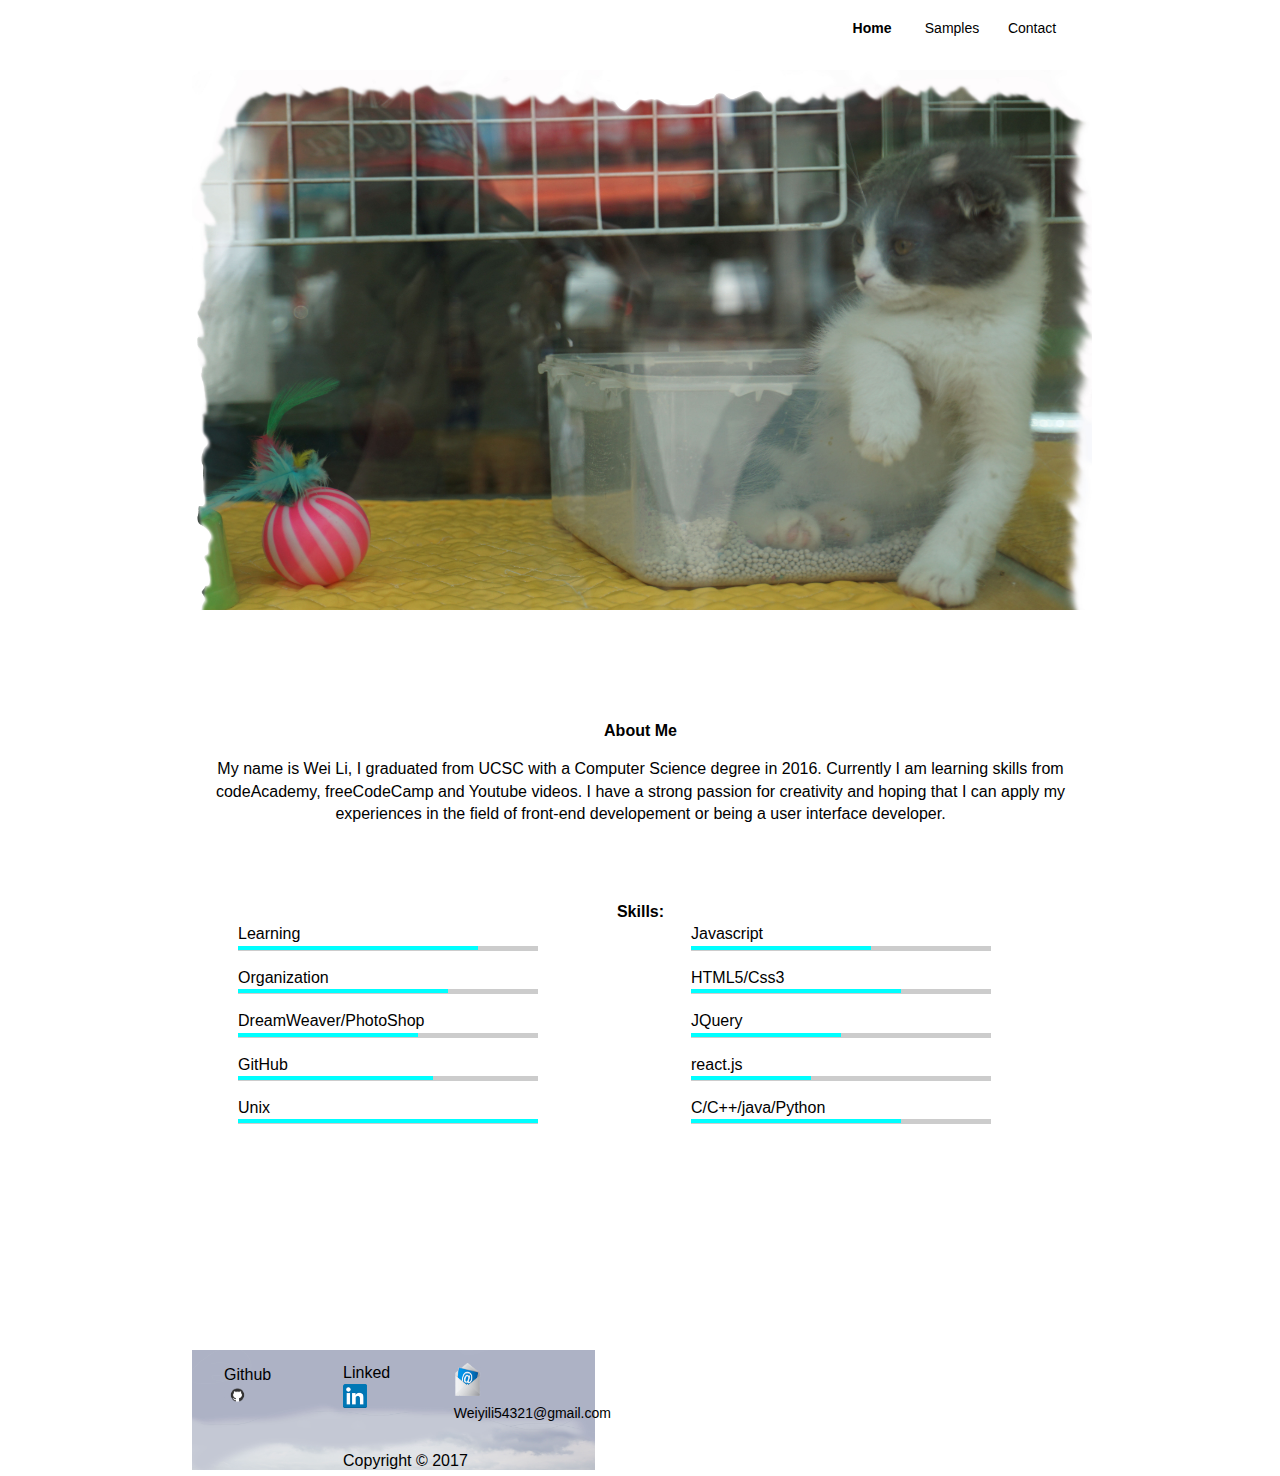
<file: index.html>
<!doctype html>
<html>
<head>
<meta name="viewport" content="width=device-width, initial-scale=1.0">

<link rel="stylesheet" type="text/css" href="style.css">

<title>Personal profile</title>
</head>

<body>

<header>
  <div class="menu">
   <ul>
    <li><a href="index.html"><strong>Home</strong></a></li>
    <li><a href="index.html">Samples</a>
       <ul>
         <li class="decoration"><a href="RandomQuote_generator/index.html">sample1</a></li>
         <li class="decoration"><a href="Planets_Orbits_Sun/index.html">sample2</a></li>
         <li class="decoration"><a href="Register_Form/index.html">sample3</a></li>
       </ul>
    </li>
    <li><a href="contact.html">Contact</a></li>
    </ul>
  </div>
  
   <img src="images/CAT.jpg" width="900" height="420" alt="cat" id="image"/> 
</header>

<section>
  <div class="AboutMe"><Strong>About Me</Strong>
    <p id="ME">My name is Wei Li, I graduated from UCSC with a Computer Science degree in 2016. Currently I am learning skills from codeAcademy, freeCodeCamp and Youtube videos. I have a strong passion for creativity and hoping that I can apply my experiences in the field of front-end developement or being a user interface developer. </p>
  </div>
    <p>&nbsp;</p>
  <div class="Skills"><Strong>Skills:</Strong>
    <div class="left">
      <div>Learning</div>
        <div class="container"><div class="skill learning"></div>
        </div>
        <p></p>
      <div>Organization</div>
        <div class="container"><div class="skill organization"></div>
        </div>
        <p></p>
      <div>DreamWeaver/PhotoShop</div>
        <div class="container"><div class="skill adobe"></div>
        </div>
        <p></p>
      <div>GitHub</div>
        <div class="container"><div class="skill github"></div>
        </div>
        <p></p>
      <div>Unix</div>
        <div class="container"><div class="skill linux"></div>
        </div>
        <p></p>
        

    </div>
    
    <div class="right">
      <div>Javascript</div>
        <div class="container"><div class="skill javascript"></div>
        </div>
        <p></p>
      <div>HTML5/Css3</div>
        <div class="container"><div class="skill html5"></div>
        </div>
        <p></p>
      <div>JQuery</div>
        <div class="container"><div class="skill jquery"></div>
        </div>
        <p></p>
      <div>react.js</div>
        <div class="container"><div class="skill react"></div>
        </div>
        <p></p>    
      <div>C/C++/java/Python</div>
        <div class="container"><div class="skill C"></div>
        </div>
        <p></p>  
     
    </div>
     
  
  </div>  
</section>

<footer><img src="images/footer.JPG" width="900" height="120" alt="footer" id = "footerImage"
>
  <div id="icon1">Github<a href="https://github.com/wei30"><img src="images/github.png" width= "80" height= "30" alt="github" id="icongithub"></a></div>
  <div id="icon2">Linked<a href="www.linkedin.com/in/wei-li-28684513a"><img src="images/linkin.png" width="40" height="40" alt="Linkedin" id="iconlinked"></a></div> 
   <div id="icon3"><a href="mailto:weiyili54321@gmail.com"><img src="images/email-icon.png" alt="email" id="iconemail">Weiyili54321@gmail.com</a></div>
   <div id="apDiv1">Copyright &copy 2017</div>
</footer>


</body>
</html>
</file>
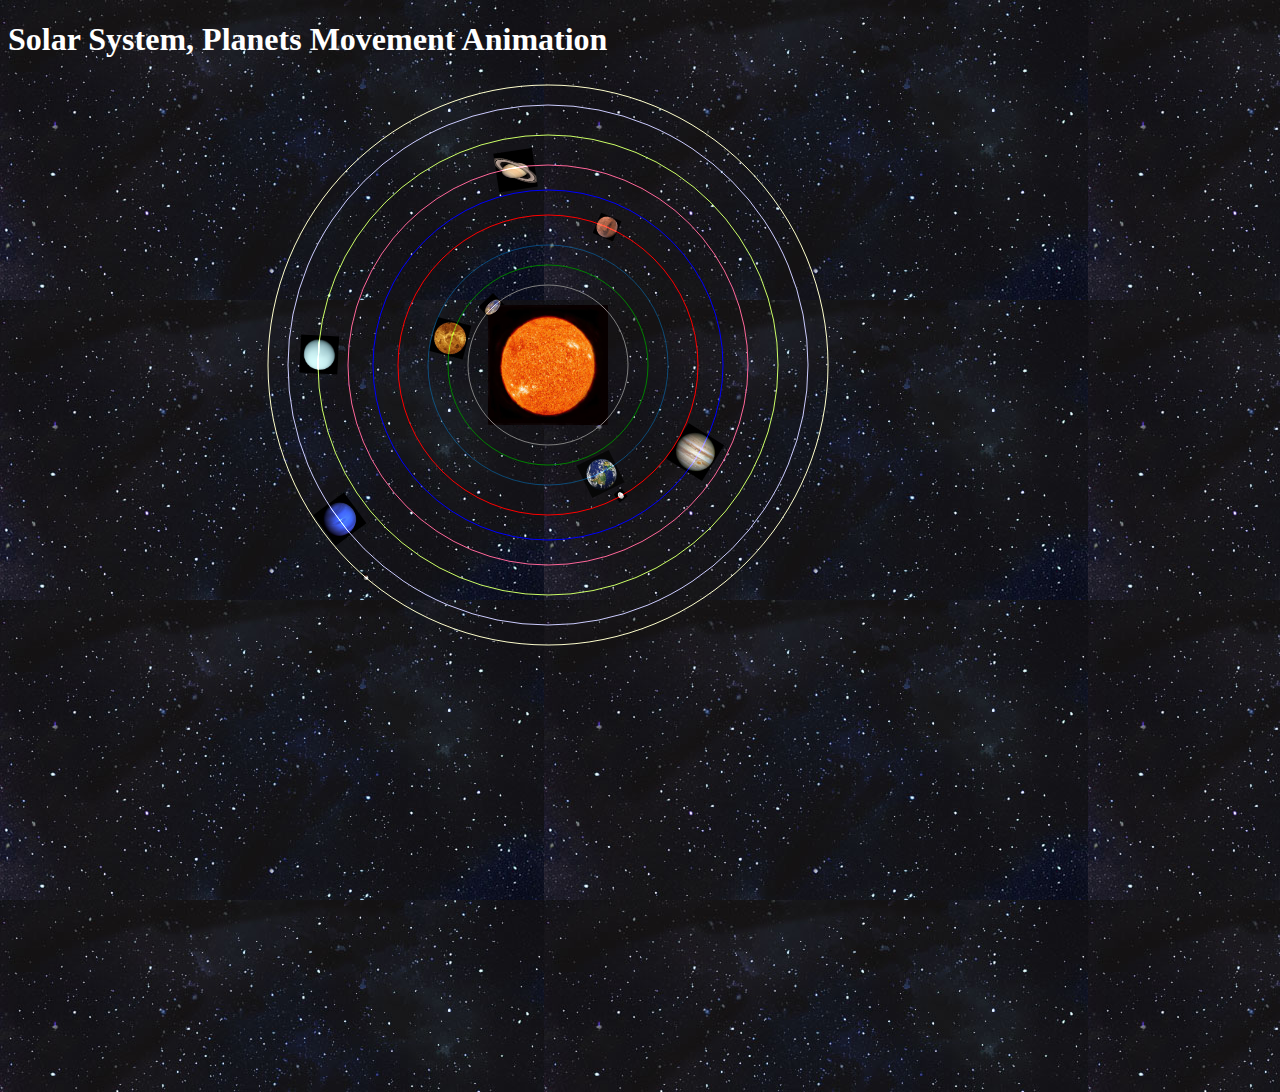
<file: Planets_Orbits_Sun/index.html>
<!-- source An animated solar system
https://developer.mozilla.org/en-US/docs/Web/API/Canvas_API/Tutorial/Basic_animations
-->
<!Doctype html>
<html>
  <head>
  <style>
  body{
 // background-color: black;
  background-image: url('sky4.jpg');

  }
  h1{
  color: white;
  }
  </style>
  <script type = "text/javascript">
  //add the images of each planets
     var sun = new Image();
	 var earth = new Image();
	 var moon = new Image();
	 var mercury = new Image();
	 var venus = new Image();
	 var mars = new Image();
	 var jupiter = new Image();
	 var saturn = new Image();
	 var uranus = new Image();
	 var neptune = new Image();
	 var pluto = new Image();


	 function start(){
	 	sun.src = 'sun.jpg';
	 	earth.src = 'earth.jpeg';
	 	moon.src = 'moon.jpg';
	 	mercury.src = 'mercury.jpeg';
	 	venus.src = 'venus.jpeg';
        mars.src = 'mars.jpg';
        jupiter.src = 'jupiter.jpg';
        saturn.src = 'saturn.jpg';
        uranus.src = 'uranus.jpg';
        neptune.src = 'neptune.jpg';
        pluto.src = 'pluto.jpeg';
	 
	 window.requestAnimationFrame(draw); //call the draw function
	 }
	 function draw(){
	   var context = document.getElementById('mycanvas').getContext('2d');
       context.globalCompositeOperation = 'lighter'; //add this so image won't overlap each other
       context.clearRect(0,0,1000,1000);
       //earth
       context.save();
       context.translate(540, 285); //rotate to the arc position
       var time = new Date(); 
       //each of the rotation is estimated
       //context.rotate(degree * Math.PI/180)
       //rotate the earth by 36 degree, the bigger the degree, the faster the rotation 
       //calculation: 36*(60 seconds) = 2160/360 = 6(loop the arc 6 times in 60 seconds)
       
       context.rotate(((36 * Math.PI) / 180) * time.getSeconds() + ((0.036 * Math.PI) / 180) * time.getMilliseconds()); 
       context.translate(120, 0);
       context.drawImage(earth, -17, -17, 36, 36);

       //Moon
       //rotate the moon by 78 degree
       //calculation: 78*(60seconds) = 4680/360 = 13(loop the arc by 13 times in 60 seconds)
       context.rotate(((78*Math.PI) / 180) * time.getSeconds() + ((0.078 *Math.PI) / 180) * time.getMilliseconds());
       context.translate(0, 28.5);
       context.drawImage(moon, -3.5, -3.5, 10, 10);
       context.restore();
      
       //mercury
       //rotate the mercury by 60 degree
       //calculation: 60*(60seconds) = 3600/360 = 10(loops the arc by 10 times in 60 seconds)
       context.save();
       context.translate(540, 285);
       context.rotate(((60*Math.PI) / 180) * time.getSeconds() + ((0.060 *Math.PI) / 180) * time.getMilliseconds());
       context.translate(80, 0);
       context.drawImage(mercury, -10, -10, 20, 20);
       context.restore();

       //venus
       //rotate the venus by 42 degree 
       //calculation: 42 * (60 seconds) = 2520/360 = 7(loops the arc by 7 times in 60 seconds)
       context.save();
       context.translate(540, 285);
        context.rotate(((42*Math.PI) / 180) * time.getSeconds() + ((0.042 *Math.PI) / 180) * time.getMilliseconds());
       context.translate(100, 0);
       context.drawImage(venus, -16, -16, 35, 35);
       context.restore();

       //mars
       //rotate the mars by 30 degree
       //calculation: 30 * 60 seconds = 1800/360 = 5(loops the arc by 5 times in 60 seconds)
       context.save();
       context.translate(540, 285);
       context.rotate(((30*Math.PI) / 180) * time.getSeconds() + ((0.030 *Math.PI) / 180) * time.getMilliseconds());
       context.translate(150,0);
       context.drawImage(mars, -11, -11, 22, 22);
       context.restore();

       //jupiter
       //rotate the jupiter by 18 degree
       //calculation: 18 * 60 seconds = 1080/360 = 3(loops the arc by 3 times in 60 seconds)
       context.save();
       context.translate(540, 285);
        context.rotate(((18*Math.PI) / 180) * time.getSeconds() + ((0.018 *Math.PI) / 180) * time.getMilliseconds());
       context.translate(175,0);
       context.drawImage(jupiter, -25, -25, 42, 42);
       context.restore();

       //saturn
       //rotate the saturn by 12 degree
       //calculation: 12 * 60 seconds = 720/360 = 2(loops the arc by 2 times in 60 seconds)
       context.save();
       context.translate(540, 285);
        context.rotate(((12*Math.PI) / 180) * time.getSeconds() + ((0.012 *Math.PI) / 180) * time.getMilliseconds());
       context.translate(200, 0);
       context.drawImage(saturn, -22, -22, 39, 39);
       context.restore();

       //uranus
       //rotate the uranus by 8.4 degree
       //calculation: 8.4 * 60 seconds = 504/360(whole circle) = 1.4(loops the arc by 1.4 times in 60 seconds)
       //the uranus planet in 60 seconds rotate 1.4 which is not whole number, the second loop only rotate 40% of the arc,
       // the planet start at 0 again
       context.save();
       context.translate(540, 285);
       context.rotate(((8.4*Math.PI) / 180) * time.getSeconds() + ((0.0084 *Math.PI) / 180) * time.getMilliseconds());
       context.translate(230, 0);
       context.drawImage(uranus, -20, -20, 38, 38);
       context.restore();
       
       //neptune
       //rotate the neptune by 6.6 degree
       //calculation: 6.6 * 60 seconds = 396/360 = 1.1(loops the arc by 1.1 times in 60 seconds)
       //in 60 seconds neptune loops 1 arc and 10% of the second loop, and return to 0 again to loop 
       context.save();
       context.translate(540, 285);
       context.rotate(((6.6*Math.PI) / 180) * time.getSeconds() + ((0.0066*Math.PI) / 180) * time.getMilliseconds());
       context.translate(260, 0);
       context.drawImage(neptune, -20, -20, 38, 38);
       context.restore();



       //pluto
       //rotate the pluto by 6 degree
       //calculation: 6 * 60 seconds = 360/360 = 1(in 60 seconds, pluto loop one time)
       //pluto is the slowest out of all planets and this the slowest the context.rotate can rotate in 60 seconds that is 
       //whole number. 
       context.save();
       context.translate(540, 285);
       context.rotate((6*Math.PI/180) * time.getSeconds() + ((0.006*Math.PI) / 180) * time.getMilliseconds());
       context.translate(280, 0);
       context.drawImage(pluto, -3, -3, 6, 6);
       context.restore();  

       //Static picture, no need to redraw
       context.beginPath();
	   context.drawImage(sun, 480, 225, 120, 120);
	   context.strokeStyle = 'rgba(0, 153, 255, 0.4)';
	   context.arc(540, 285, 120, 0*Math.PI, Math.PI*2);
	   context.stroke();
       
       //red ring
       context.beginPath();
	   context.arc(540, 285, 150, 0*Math.PI, Math.PI*2);
	   context.strokeStyle = 'red';
       context.stroke();
     
       //blue ring
       context.beginPath();
       context.arc(540, 285, 175, 0, Math.PI*2);
       context.strokeStyle = 'blue';
       context.stroke();

       //pink ring
       context.beginPath();
       context.arc(540, 285, 200, 0, Math.PI*2);
       context.strokeStyle = 'rgb(255, 102, 153)';
       context.stroke();

       //greenish and yellowish ring
       context.beginPath();
       context.arc(540, 285, 230, 0, Math.PI*2);
       context.strokeStyle = 'rgb(204, 255, 102)';
       context.stroke();

       //light purple ring
       context.beginPath();
       context.arc(540, 285, 260, 0, Math.PI*2);
       context.strokeStyle = 'rgb(204, 204, 255)';
       context.stroke();

       //light yellow ring
       context.beginPath();
       context.arc(540, 285, 280, 0, Math.PI*2);
       context.strokeStyle = 'rgb(255, 255, 204)';
       context.stroke();

       //green ring
       context.beginPath();
       context.arc(540, 285, 100, 0, Math.PI*2);
       context.strokeStyle = 'green';
       context.stroke();

       //gray ring
       context.beginPath();
       context.arc(540, 285, 80, 0, Math.PI*2);
       context.strokeStyle = 'gray';
       context.stroke();



	   window.requestAnimationFrame(draw); // repeat the draw function, to make the earth rotate
	   }
	   start();
	   
  
  
  </script>
  </head>
  <body>
  
  <h1>Solar System, Planets Movement Animation</h1>
  <canvas id="mycanvas" width="1000" height="1000"></canvas>
  
  </body>





</html>
</file>
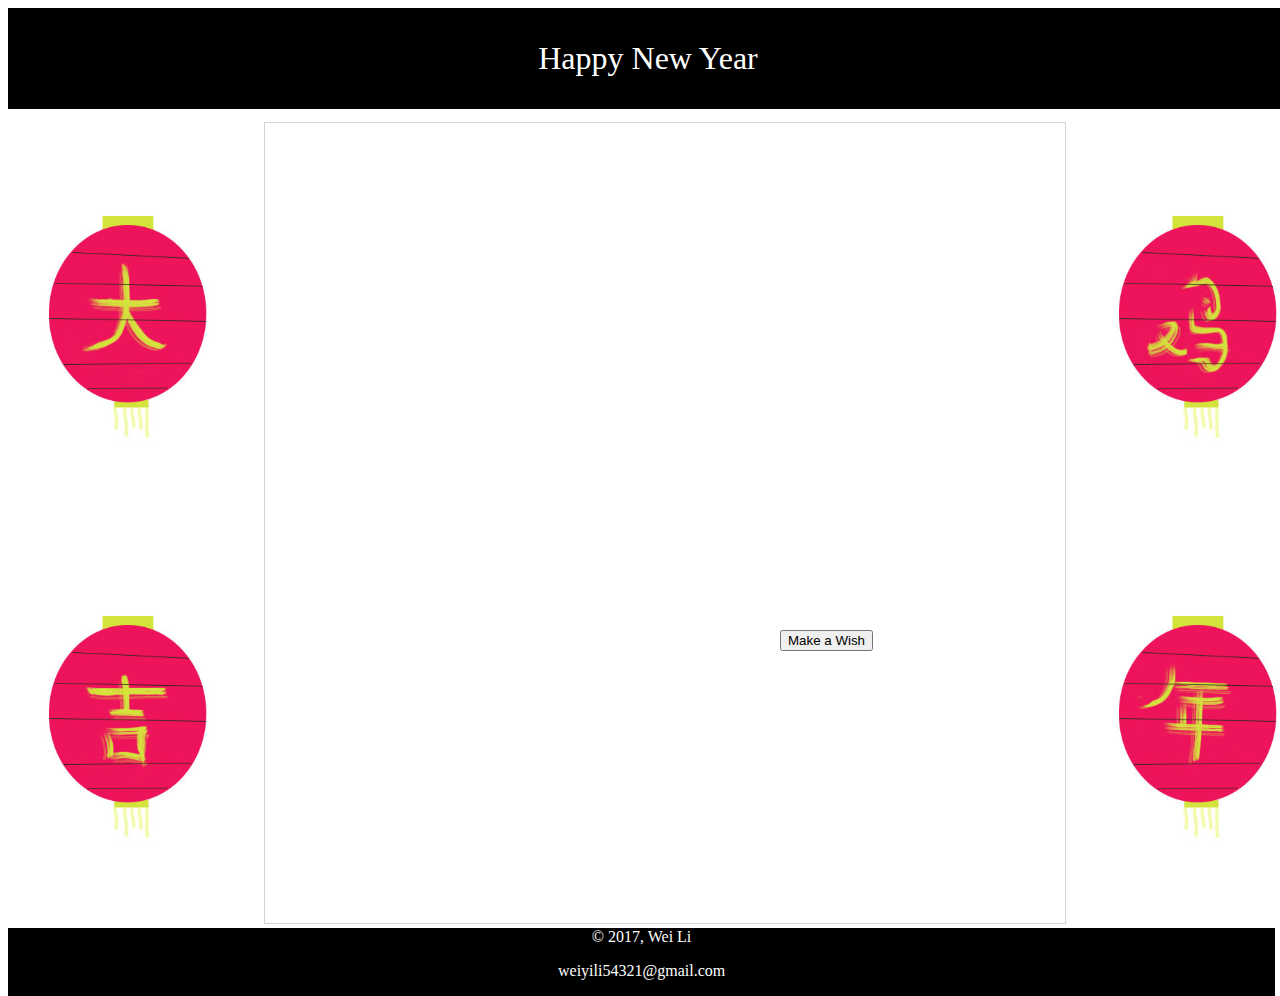
<file: RandomQuote_generator/index.html>
<!DOCTYPE html>
<html>
  <head>
    <title>Random_generator</title>
	<link rel='stylesheet' type='text/css' href='style.css'/>

  </head>
  
  <body>
    <header>Happy New Year</header>
   
    <canvas id="Coin" width="800" height="800" style="border:1px solid #d3d3d3;">
Your browser does not support the HTML5 canvas tag.
  </canvas>
    <button onclick="NewQuote()">Make a Wish</button>
    
    <script type="text/javascript" charset="utf-8" src="javascript.js"></script>
      <img src = "lantern.jpg" id = "imageLantern" onclick = "change()">
      <img src = "Lantern1.jpg" id = "imageLantern1" onclick = "change1()">
      <img src = "Lantern2.jpg" id = "imageLantern2" onclick ="change2()">
      <img src = "Lantern3.jpg" id = "imageLantern3" onclick ="change3()">
    <footer> &copy 2017, Wei Li 
    <p> weiyili54321@gmail.com</p>
   </footer>
  </body>

</html>
</file>
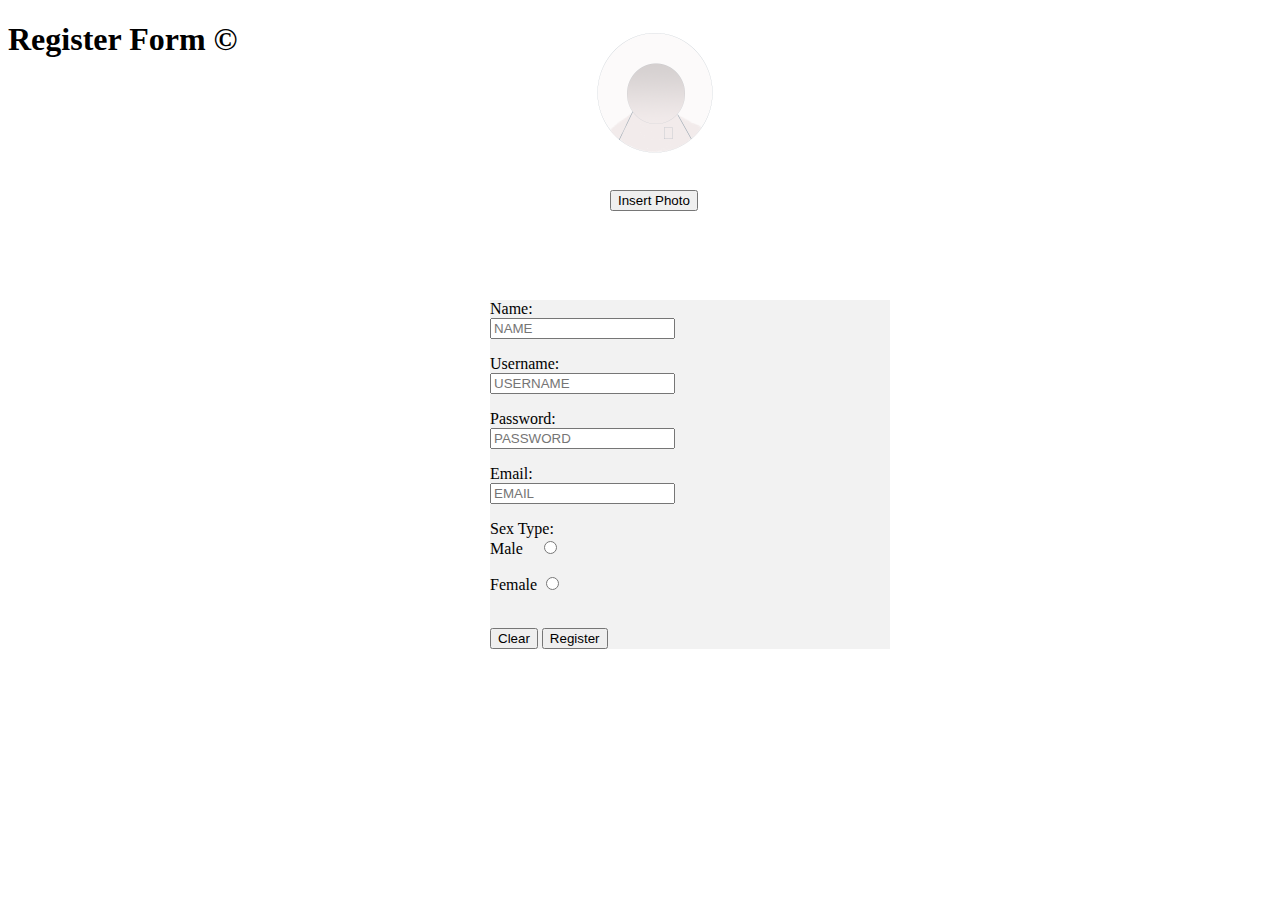
<file: Register_Form/index.html>
<!DOCTYPE html>
<html>
<head>
  <title>Register-form</title>
  <style>
    body{
      background-color: white;
    }
    .image{
      position: absolute;
      width: 200px;
      height: 200px;
      border: dotted;
      left: 550px;
      top: 5px;
    }
    .box{
      margin-left: 40px;
      margin-top: 30px;
      width: 100px;
      height: 100px;
      border: solid;
    }
    .Form{
      position: absolute;
      left: 490px;
      top: 300px;
      
      width: 400px;
      background-color: #f2f2f2;


    } 

 .fileinput-button input {
    position: absolute;
    top: 100px;
    right: 0;
    margin: 0;
    opacity: 0;
    -ms-filter:'alpha(opacity=0)';
    font-size: 200px;
    direction: ltr;
  
}
 button{
  position: absolute;
  left: 610px;
  top: 190px;
 }
 
 #imagelogo{
  position: absolute;
  left: 580px;
  top: 18px;
  width: 150px;
  height: 150px;
  border-radius: 50%;
 }

 #imagelocation{
  width: 120px;
  height: 120px;
  border-radius: 50%;
 
 }
.error{
  color: red;
 }

 .valid{
  color: green;
 }

  
    }
  </style>
  <script src="js/jquery-1.5.min.js"></script>
  <script src="js/jquery.validate.js"></script>
 
 
  <script type="text/javascript">
    $("document").ready(function(){
        
       $('.register_form').validate({
          rules: {
            name: {
              required: true
            },
            username: {
              required: true
            },
            password: {
              required: true,
              minlength: 6
             
            },
            email: {
              required: true,
              email: true
                         
            },
            gender: {
              required: true
            },
          },
          messages: {
            name: {
              required: "Please fill out your name"
            },
            username: {
              required: "Please create a username"
            },
            password: {
              required: "Please create a password",
              minlength: jQuery.validator.format("Please enter at least {0} characters")

            },
            email: {
              required: "Please enter a valid email address"
            },
            gender: {
              required: "Please pick one"
            }
          },
          submitHandler:  function(form){
            alert("You have submitted the form successfully");
            form.submit();
          }
       });
       
       $('#hidepassword').hide();
       $('#hidepassword').attr('readonly', 'readonly');
       $('#hidepassword').blur(function(){
           $('#hidepassword').val($(this).val());
       });
    
         $("#inputfile").change(function(){
          readURL(this);
    });
            
    });
       // source: https://jsfiddle.net/lesson8/9NeXg/
         function readURL(input) {
        if (input.files && input.files[0]) {
            var reader = new FileReader();
            
            reader.onload = function (e) {
                $('#imagelogo').attr('src', e.target.result);
                $('#imagelogo').appendTo("#imagelocation");
                
            }
            
            reader.readAsDataURL(input.files[0]);
        }
    }

  </script>
 
</head>
<body>
 <h1>Register Form &copy</h1>
   <span class="fileinput-button">
      <button>Insert Photo</button>
      <input type="file" id="inputfile">
   </span>
   <div id="imagelocation"></div>

   <image id="imagelogo" src="image.png"/>
 
  <div class="Form">
    <form class="register_form" action="#">
      <label>Name:</label><br>
       <input type="text" name="name" placeholder="NAME" >
      <p></p>
      
      <label>Username:</label><br>
      <input type="text" name="username" placeholder="USERNAME" >
      <p></p>
      
      <label>Password:</label><br> 
      <input type="password" name="password" placeholder="PASSWORD" >
      <input type="text" id= "hidepassword"/>
      <p></p>
     
      <label>Email: </label><br> 
      <input type="text" name="email" placeholder="EMAIL" id="email">
      <p></p>
      
      <label class="required">Sex Type: </label>
      <div></div>
      <label>Male</label>
      &nbsp &nbsp<input type="radio" name="gender">
      <p></p>
      <label>Female</label>
      <input type="radio" name="gender">
      </label><br><br>
      <p></p>
      
      <input type="reset" name="clear" value="Clear">
      <input type="submit" name="register" value="Register" id="register_button">
      

    </form>

   </div>
</body>
</html>
</file>
<file: style.css>
body {
	font: 100%/1.4 Verdana, Arial, Helvetica, sans-serif;
	background-color: white;
	margin: 0;
	padding: 0;
	color: #000;
	max-width: 1500px;
}

div{
	text-align:left;
}

a {
	font-family: Verdana, Geneva, sans-serif;
	font-size: 14px;
	color: #000;
}

a:link {
	text-decoration: none;
}

a:visited {
	text-decoration: none;
	color: #000;
}

a:hover {
	text-decoration: none;
	color: #C6C;
}

a:active {
	text-decoration: none;
	color: #333;
}

.menu{
	position:absolute;
	left: 65%;
	top: 17px;
	z-index: 2;
}

ul{
	margin:0px;
	padding: 0px;
	
}

ul li{
	float: left;
	width: 80px;
	height: 20px;
	text-align: center;
	text-decoration:none;
	display: block;
	
}
.decoration{
	background-color: #CCC;
	opacity: 0.5;
}
ul li ul li{
	display: none;
}
ul li:hover ul li{
	display: block;
}

#image {
	position: absolute;
	left: 15%;
	top: 70px;
	max-width: 900px;
	height: 60%;
	width: 100%;
	z-index: 1;
}

section {
	position: absolute;
	left: 15%;
	top: 80%;
	max-width: 897px;
	width: 100%;
	max-height: 362px;
	height: 60%;
	z-index: 2;
}

.AboutMe{
	text-align: center;
}

.Skills{
	position:absolute;
	left: 0%;
	top: 50%;
	text-align: center;
	max-width: 897px;
	width: 100%;
}

.left{
	position: absolute;
	width: 33.44%;
	left: 46px;
	top: 100%;
}

.right{
	position: absolute;
	left: 55.63%;
	width: 33.44%;
	top: 100%;
}

.container{
	background-color: #CCC;
	height: 5px;
}

.skill{
	height: 4px;
	background-color: #0FF;
}
	
.html5{
	width: 70%;
	-moz-animation: html5 20s ease-out;
	-webkit-animation: html5 20s ease-out;
	
}

.javascript{
	width: 60%;
	-moz-animation: javascript 20s ease-out;
	-webkit-animation: javascript 20s ease-out;
}

.learning{
	width: 80%;
	-moz-animation: learning 20s ease-out;
	-webkit-animation: learning 20s ease-out;
}
.organization{
	width: 70%;
	-moz-animation: organization 20s ease-out;
	-webkit-animation: organization 20s ease-out;
	
}

.adobe{
	width: 60%;
	-moz-animation: adobe 20s ease-out;
	-webkit-animation: adobe 20s ease-out;
	
}

.github{
	width: 65%;
	-moz-animation: github 20s ease-out;
	-webkit-animation: github 20s ease-out;
	
}	

.unix{
	width: 70%;
	-moz-animation: unix 20s ease-out;
	-webkit-animation: unix 20s ease-out;
	
}

.jquery{
	width: 50%;
	-moz-animation: jquery 20s ease-out;
	-webkit-animation: jquery 20s ease-out;
}

.react{
	width: 40%;
	-moz-animation: react 20s ease-out;
	-webkit-animation: react 20s ease-out;
}

.C{
	width: 70%;
	-moz-animation: C 20s ease-out;
	-webkit-animation: C 20s ease-out;
}
@keyframes html5{
	from{
		width: 0%;
	}
	to{
		
		width: 50%;
	}
}
@keyframes javascript{
	from{
		width: 0%;
	}
	to{
		width: 60%;
	}
}
@keyframes learning{
	from{
		width: 0%;
	}
	to{
		width: 80%;
	}
}
@keyframes organization{
	from{
		width: 0%;
	}
	to{
		width: 70%;
	}
}
@keyframes adobe{
	from{
		width: 0%;
	}
	to{
		width: 60%;
	}
}
@keyframes github{
	from{
		width: 0%;
	}
	to{
		width: 65%;
	}
}
@keyframes unix{
	from{
		width: 0%;
	}
	to{
		width: 70%;
	}
}
@keyframes jquery{
	from{
		width: 0%;
	}
	to{
		width: 50%;
	}
}
@keyframes react{
	from{
		width: 0%;
	}
	to{
		width: 30%;
	}
}

@keyframes C{
	from{
		width: 0%;
	}
	to{
		width: 70%;
	}
}

footer {
	position: absolute;
	left: 15%;
	top: 150%;
	max-width: 900px;
    background-color: brown;
	height: 120px;
	z-index: 3;
}

#footerImage{
	max-width:900px;
	max-height:120px;
    width: 120%;
    height: 100%;
}

#icon1 {
	position: absolute;
	left: 9.555%;
	top: 11.67%;
	max-width: 80px;
	width: 7.968%;
	z-index: 4;
	
}

#icongithub{
	max-width: 80px;
	max-height: 30px;
	width: 100%;
	height: 100%;
}

#icon2 {
	position: absolute;
	left: 45%;
	top: 10%;
	max-width: 40px;
	width: 7%;
	z-index: 4;
}
#iconlinked{
	max-width: 40px;
	max-height: 40px;
	width: 100%;
	height: 100%;
}

#icon3 {
	position: absolute;
	left: 78%;
	top: 11%;
	max-width: 40px;
	max-height: 40px;
	width: 8%;
	height: 27%;
	z-index: 4;
}

#iconemail{
	max-width: 40px;
	max-height: 40px;
	width: 100%;
	height: 100%;
}
#apDiv1 {
	position: absolute;
	left: 45%;
	top: 100px;
	z-index: 4;
}
</file>
<file: RandomQuote_generator/style.css>
body{
  width: 100%
}

canvas{ 
  margin-left: 20%;
  margin-top: 1%;
}

button{
  position: absolute;
  top: 630px;
  left: 780px;
}

header{
  padding: 1em;
  color: white;
  background-color: black;
  clear: left;
  text-align: center;
  font-size: 2em;
  
}

footer{
  position: absolute;
  background-color: black;
  color: white;
  text-align: center;
  width: 99%;
}


#imageLantern{
 position: absolute;
 left: 1100px;
 top: 200px;
 width: 200px;
 height: 250px;
}

#imageLantern1{
 position: absolute;
 left: 1100px;
 top: 600px;
 width: 200px;
 height: 250px;
}

#imageLantern2{
 position: absolute;
 left: 30px;
 top: 200px;
 width: 200px;
 height: 250px;
}

#imageLantern3{
 position: absolute;
 left: 30px;
 top: 600px;
 width: 200px;
 height: 250px;
}
</file>
